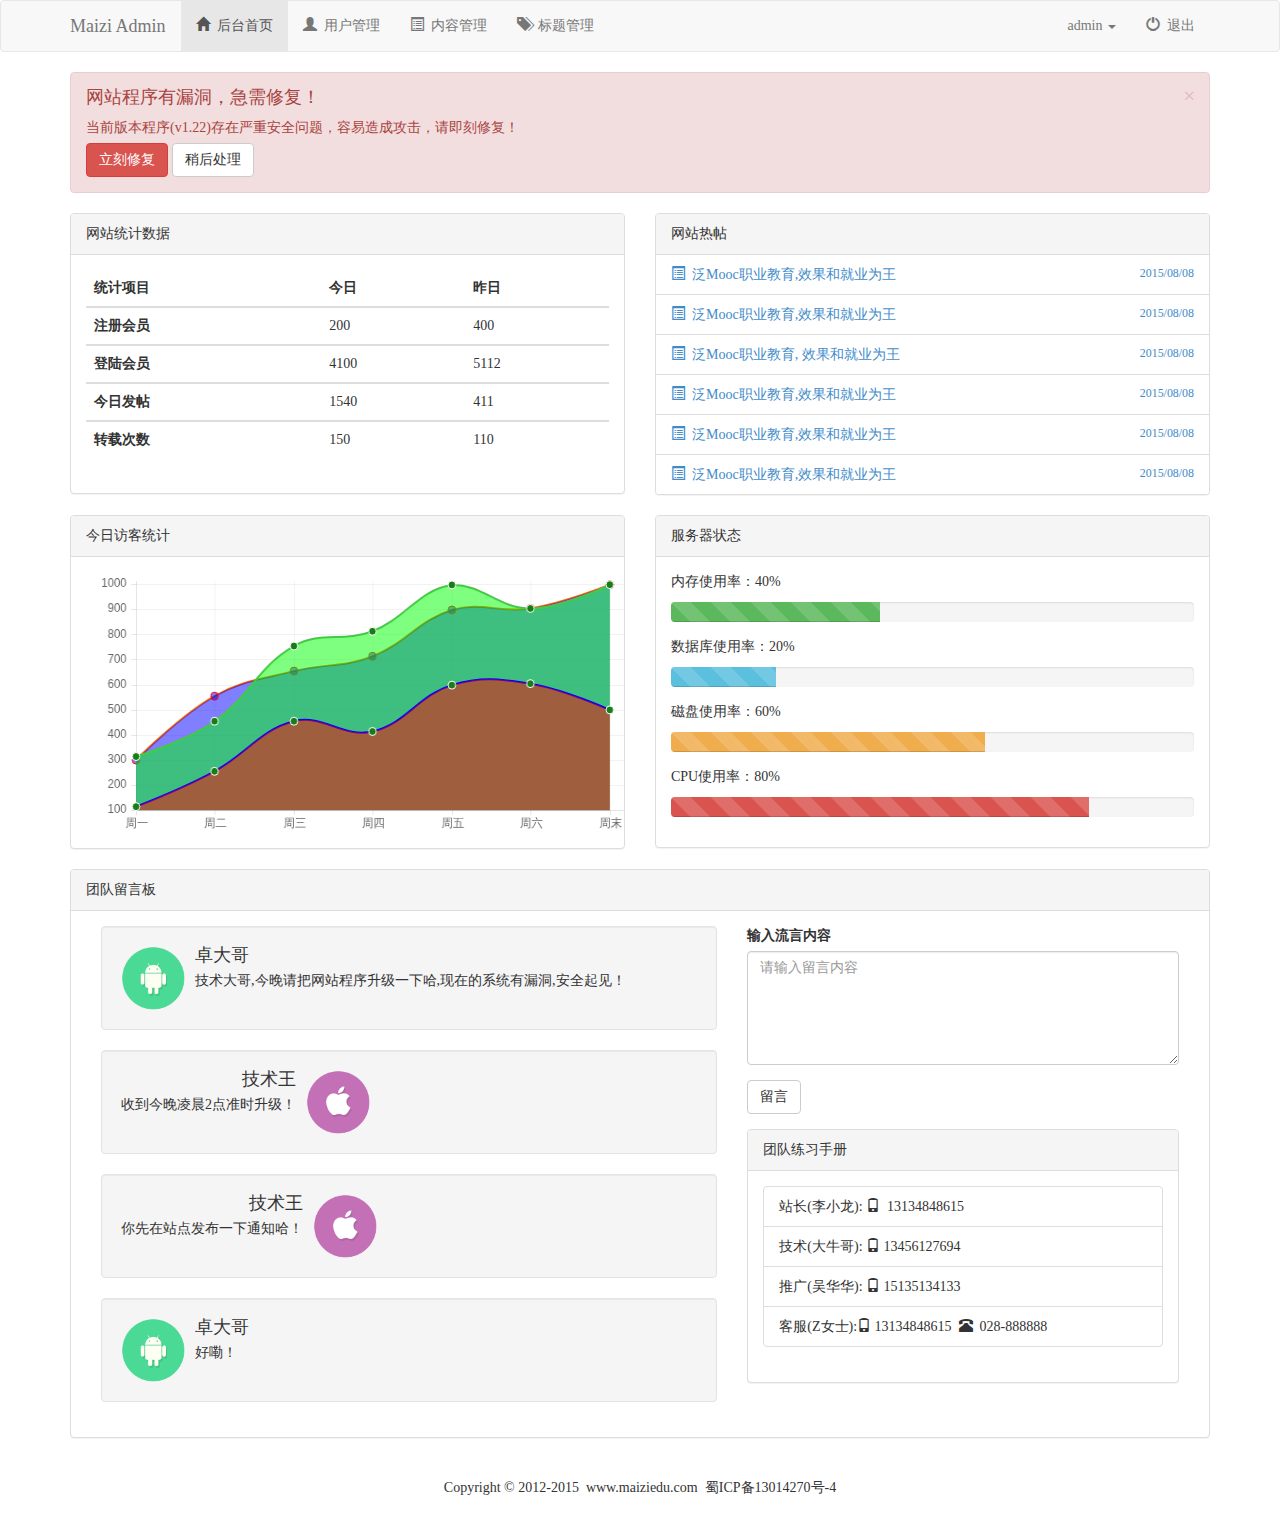
<file: index.html>
<!DOCTYPE html>
<html>
	<head>
		<meta charset="utf-8" />
		<meta http-equiv="X-UA-Compatible" content="IE=edge">
		<meta name="viewport" content="width=device-width,initial-scale=1,maximum-scale=1,user-scalable=no"/>

		<title></title>
		<link rel="stylesheet" href="css/bootstrap.css"/>
		<link rel="stylesheet" type="text/css" href="css/index.css"/>
		
	</head>
	<body>
		
		<!--导航-->
		<nav class="navbar navbar-default">
			<div class="container">
				<!--小屏幕导航按钮和logo-->
				<div class="navbar-header">
					<button class="navbar-toggle" data-toggle="collapse" data-target="#nav">
						<span class="icon-bar"></span>
						<span class="icon-bar"></span>
						<span class="icon-bar"></span>
					</button>
				<a href="index.html" class="navbar-brand">Maizi Admin</a>
				</div>
				<!--小屏幕导航按钮和logo-->
				
				<!--导航-->
				<div class="navbar-collapse collapse" id="nav">
					<ul class="nav navbar-nav">
						<li class="active"><a href="index.html"><i class="glyphicon glyphicon-home"></i>&nbsp;&nbsp;后台首页</a></li>
						<li><a href="user_list.html"><i class="glyphicon glyphicon-user"></i>&nbsp;&nbsp;用户管理</a></li>
						<li><a href="content.html"><i class="glyphicon glyphicon-list-alt"></i>&nbsp;&nbsp;内容管理</a></li>
						<li><a href="tag.html"><i class="glyphicon glyphicon-tags"></i>&nbsp;&nbsp;标题管理</a></li>
					</ul>
					<ul class="nav navbar-nav navbar-right">
						<li class="dropdown">
							<a id="dLabel" type="button" data-toggle="dropdown" aria-haspopup="false">
								admin
								<i class="caret"></i>
							</a>
							<ul class="dropdown-menu" aria-labelledby="dLabel">
								<li><a href=""><i class="glyphicon glyphicon-screenshot"></i>&nbsp;&nbsp;前台首页</a></li>
								<li><a href=""><i class="glyphicon glyphicon-user"></i>&nbsp;&nbsp;个人主页</a></li>
								<li><a href=""><i class="glyphicon glyphicon-cog"></i>&nbsp;&nbsp;个人设置</a></li>
								<li><a href=""><i class="glyphicon glyphicon-credit-card"></i>&nbsp;&nbsp;账户中心</a></li>
								<li><a href="#"><i class="glyphicon glyphicon-heart"></i>&nbsp;&nbsp;我的收藏</a></li>
							</ul>
						</li>
						<li><a href="#bbs"><i class="glyphicon glyphicon-off"></i>&nbsp;&nbsp;退出</a></li>
					</ul>
				</div>
				<!--导航-->
			</div>
		</nav>
		
			<!--导航-->
			
		<!--警告框-->
				<div class="container">
					<div class="row">
						<div class="col-md-12">
							<div class="alert alert-danger alert-dismissable fade in" role="alert">
								<button type="button" class="close" data-dismiss="alert" aria-label="Close"><i aria="hidden">×</i></button>
								<h4>网站程序有漏洞，急需修复！</h4>	
								<p>当前版本程序(v1.22)存在严重安全问题，容易造成攻击，请即刻修复！</p>
								<p>
									<button type="button" class="btn btn-danger">立刻修复</button>
									<button type="button" class="btn btn-default" data-dismiss="alert">稍后处理</button>
								</p>
							</div>
						</div>
						<div class="col-md-6">
							<div class="panel panel-default">
								<div class="panel-heading">网站统计数据</div>
								<div class="panel-body">
									<table class="table table-hover">
										<thead>
											<tr>
												<th>统计项目</th>
												<th>今日</th>
												<th>昨日</th>
											</tr>
										</thead>
										<tbody>
											<tr>
												<th scope="row">注册会员</th>
												<td>200</td>
												<td>400</td>
											</tr>
										</tbody>
										<tbody>
											<tr>
												<th scope="row">登陆会员</th>
												<td>4100</td>
												<td>5112</td>
											</tr>
										</tbody>
										<tbody>
											<tr>
												<th scope="row">今日发帖</th>
												<td>1540</td>
												<td>411</td>
											</tr>
										</tbody>
										<tbody>
											<tr>
												<th scope="row">转载次数</th>
												<td>150</td>
												<td>110</td>
											</tr>
										</tbody>
									</table>
								</div>
							</div>
						</div>
						<div class="col-md-6">
							<div class="panel panel-default">
								<div class="panel-heading">网站热帖</div>
									<ul class="list-group">
										<li class="list-group-item">
											<a href="index.html"><i class="glyphicon glyphicon-list-alt"></i>&nbsp;&nbsp;泛Mooc职业教育,效果和就业为王<small class="pull-right">2015/08/08</small></a>
										</li>
										<li class="list-group-item">
											<a href="index.html"><i class="glyphicon glyphicon-list-alt"></i>&nbsp;&nbsp;泛Mooc职业教育,效果和就业为王<small class="pull-right">2015/08/08</small></a>
										</li>
										<li class="list-group-item">
											<a href="index.html"><i class="glyphicon glyphicon-list-alt"></i>&nbsp;&nbsp;泛Mooc职业教育, 效果和就业为王<small class="pull-right">2015/08/08</small></a>
										</li>
										<li class="list-group-item">
											<a href="index.html"><i class="glyphicon glyphicon-list-alt"></i>&nbsp;&nbsp;泛Mooc职业教育,效果和就业为王<small class="pull-right">2015/08/08</small></a>
										</li>
										<li class="list-group-item">
											<a href="index.html"><i class="glyphicon glyphicon-list-alt"></i>&nbsp;&nbsp;泛Mooc职业教育,效果和就业为王<small class="pull-right">2015/08/08</small></a>
										</li>
										<li class="list-group-item">
											<a href="index.html"><i class="glyphicon glyphicon-list-alt"></i>&nbsp;&nbsp;泛Mooc职业教育,效果和就业为王<small class="pull-right">2015/08/08</small></a>
										</li>
									</ul>
							</div>
						</div>
						<div class="col-md-6">
							<div class="panel panel-default">
								<div class="panel-heading">今日访客统计</div>
								<div class="panel-body">
									<canvas id="canvas" class="col-md-12"></canvas>
								</div>	
								
							</div>
						</div>
						<div class="col-md-6">
							<div class="panel panel-default">
								<div class="panel-heading">服务器状态</div>
								<div class="panel-body">
									 <p>内存使用率：40%</p>
				                    <div class="progress">
				                        <div class="progress-bar progress-bar-success progress-bar-striped" style="width: 40%"></div>
				                    </div>
				                    <p>数据库使用率：20%</p>
				                    <div class="progress">
				                        <div class="progress-bar progress-bar-info progress-bar-striped" style="width: 20%"></div>
				                    </div>
				                    <p>磁盘使用率：60%</p>
				                    <div class="progress">
				                        <div class="progress-bar progress-bar-warning progress-bar-striped" style="width: 60%"></div>
				                    </div>
				                    <p>CPU使用率：80%</p>
				                    <div class="progress">
				                        <div class="progress-bar progress-bar-danger progress-bar-striped" style="width: 80%"></div>
				                    </div>
								</div>
							</div>
						</div>
						<!--留言板-->
						<div class="col-md-12">
							<div class="panel panel-default">
								<div class="panel-heading">团队留言板</div>
								<div class="panel-body">
									<div class="col-md-7">
										<div class="media well">
											<div class="media-left">
												<a href="#">
													<img class="media-object wh64" src="images/a.png" alt="卓大哥"/>
												</a>
											</div>
											<div class="media-body">
												<h4 class="media-heading">卓大哥</h4>
												技术大哥,今晚请把网站程序升级一下哈,现在的系统有漏洞,安全起见！
											</div>
										</div>
										<div class="media well">
											<div class="media-body text-right">
												<h4 class="media-heading">技术王</h4>
												收到今晚凌晨2点准时升级！
											</div>
											<div class="media-right">
												<a href="#">
													<img class="media-object wh64" src="images/b.png" alt="技术王"/>
												</a>
											</div>
										</div>
										<div class="media well">
											
											<div class="media-body text-right">
												<h4 class="media-heading">技术王</h4>
												你先在站点发布一下通知哈！
											</div>
											<div class="media-right">
												<a href="#">
													<img class="media-object wh64" src="images/b.png" alt="技术王"/>
												</a>
											</div>
										</div>
										<div class="media well">
											<div class="media-left">
												<a href="#">
													<img class="media-object wh64" src="images/a.png" alt="卓大哥"/>
												</a>
											</div>
											<div class="media-body">
												<h4 class="media-heading">卓大哥</h4>
												好嘞！
											</div>
										</div>
									</div>
									<div class="col-md-5">
										<form action="#">
											<div class="form-group">
												<label for="text1">输入流言内容</label>
												<textarea class="form-control" id="text1" rows="5" cols="10" placeholder="请输入留言内容"></textarea>
												<button type="submit" class="btn btn-default mar_t15">留言</button>
											</div>
										</form>
										<div class="panel panel-default">
											<div class="panel-heading">团队练习手册</div>
											<div class="panel-body">
												<ul class="list-group">
													<li class="list-group-item">站长(李小龙): <i class="glyphicon glyphicon-phone"></i>&nbsp; 13134848615</li>
													<li class="list-group-item">技术(大牛哥): <i class="glyphicon glyphicon-phone"></i>&nbsp;13456127694</li>
													<li class="list-group-item">推广(吴华华): <i class="glyphicon glyphicon-phone"></i>&nbsp;15135134133</li>
													<li class="list-group-item">客服(Z女士):<i class="glyphicon glyphicon-phone"></i>&nbsp;13134848615&nbsp;&nbsp;<span class="glyphicon glyphicon-phone-alt"></span>&nbsp;&nbsp;028-888888</li>
												</ul>
											</div>	
											
										</div>
									</div>
								</div>	
					
							</div>
						</div>
		<!--留言板-->
					</div>
				</div>
		<!--警告框-->
		
		
		
		<!--footer-->
			<footer>
				<div class="container">
					<div class="row">
						<div class="col-md-12">
							<p>Copyright&nbsp;©&nbsp;2012-2015&nbsp;&nbsp;www.maiziedu.com&nbsp;&nbsp;蜀ICP备13014270号-4 </p>
						</div>
					</div>
				</div>
			</footer>
		<!--footer-->
		
		<script src="js/jquery-1.11.3.js"> </script>
		<script src="js/bootstrap.js"> </script>	
		<script src="js/Chart.js"> </script>
		<script src="js/script.js"> </script>	
		
		
		<!-- HTML5 shim and Respond.js for IE8 support of HTML5 elements and media queries -->
    <!-- WARNING: Respond.js doesn't work if you view the page via file:// -->
    <!--[if lt IE 9]>
      <script src="http://cdn.bootcss.com/html5shiv/3.7.2/html5shiv.min.js"></script>
      <script src="http://cdn.bootcss.com/respond.js/1.4.2/respond.min.js"></script>
    <![endif]-->
	</body>
</html>
</file>
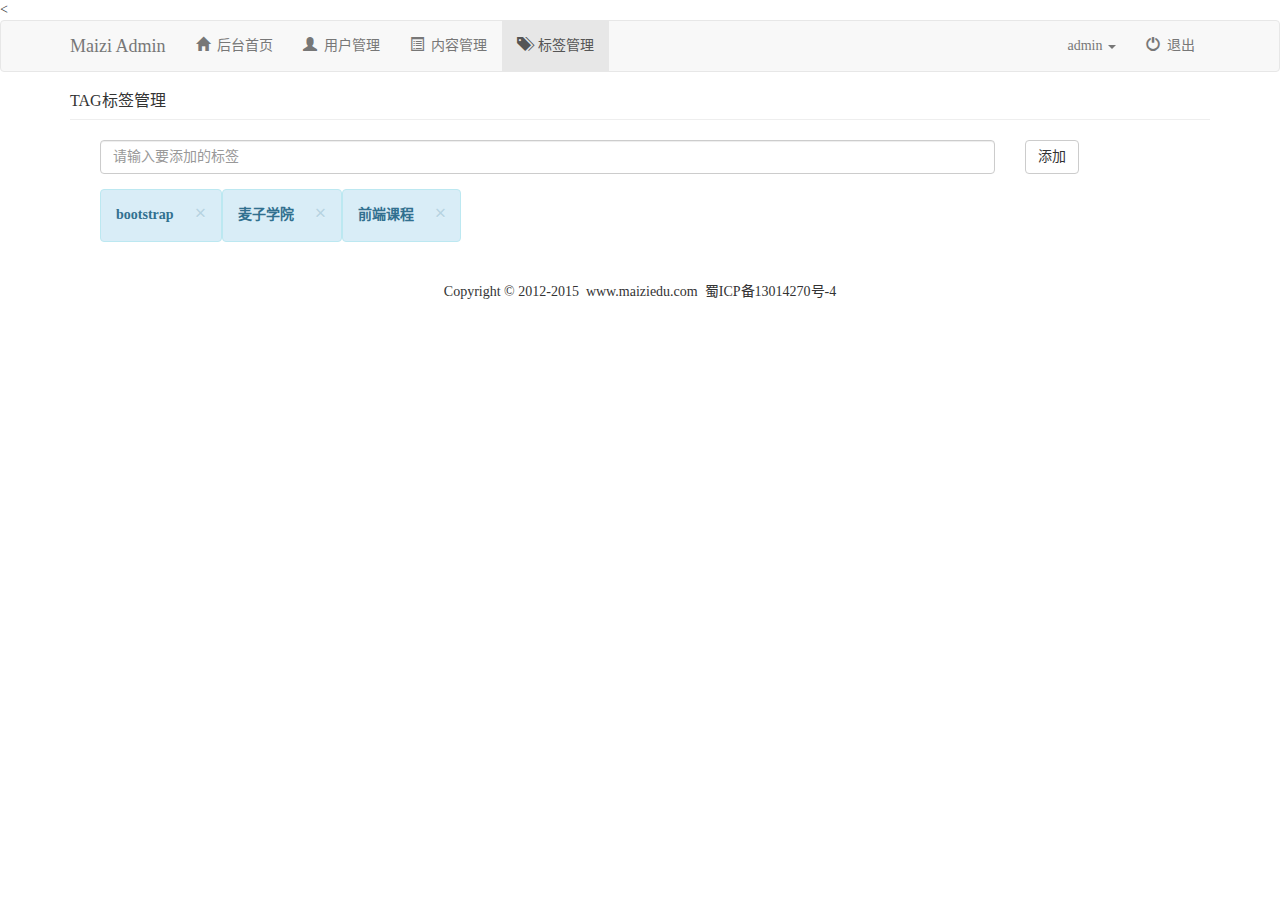
<file: tag.html>
<!DOCTYPE html>
<html lang="zh-CN">
<head>
    <meta charset="UTF-8">
    <meta http-equiv="X-UA-Compatible" content="IE=edge">
    <meta name="viewport" content="width=device-width, initial-scale=1 , user-scalable=no">
    <title>bootstrap项目实战</title>
    <<link rel="stylesheet" href="css/bootstrap.css"/>
	<link rel="stylesheet" type="text/css" href="css/index.css"/>
</head>
<body>
<!--导航-->
<nav class="navbar navbar-default">
    <div class="container">
        <!--小屏幕导航按钮和logo-->
        <div class="navbar-header">
            <button class="navbar-toggle" data-toggle="collapse" data-target=".navbar-collapse">
                <span class="icon-bar"></span>
                <span class="icon-bar"></span>
                <span class="icon-bar"></span>
            </button>
            <a href="index.html" class="navbar-brand">Maizi Admin</a>
        </div>
        <!--小屏幕导航按钮和logo-->
        <!--导航-->
        <div class="navbar-collapse collapse">
            <ul class="nav navbar-nav">
                <li><a href="index.html"><span class="glyphicon glyphicon-home"></span>&nbsp;&nbsp;后台首页</a></li>
                <li><a href="user_list.html"><span class="glyphicon glyphicon-user"></span>&nbsp;&nbsp;用户管理</a></li>
                <li><a href="content.html"><span class="glyphicon glyphicon-list-alt"></span>&nbsp;&nbsp;内容管理</a></li>
                <li class="active"><a href="tag.html"><span class="glyphicon glyphicon-tags"></span>&nbsp;&nbsp;标签管理</a></li>
            </ul>
            <ul class="nav navbar-nav navbar-right">
                <li class="dropdown">
                    <a id="dLabel" type="button" data-toggle="dropdown" aria-haspopup="true" aria-expanded="false">
                        admin
                        <span class="caret"></span>
                    </a>
                    <ul class="dropdown-menu" aria-labelledby="dLabel">
                        <li><a href="index.html"><span class="glyphicon glyphicon-screenshot"></span>&nbsp;&nbsp;前台首页</a></li>
                        <li><a href="index.html"><span class="glyphicon glyphicon-user"></span>&nbsp;&nbsp;个人主页</a></li>
                        <li><a href="index.html"><span class="glyphicon glyphicon-cog"></span>&nbsp;&nbsp;个人设置</a></li>
                        <li><a href="index.html"><span class="glyphicon glyphicon-credit-card"></span>&nbsp;&nbsp;账户中心</a></li>
                        <li><a href="index.html"><span class="glyphicon glyphicon-heart"></span>&nbsp;&nbsp;我的收藏</a></li>
                    </ul>
                </li>
                <li><a href="#bbs"><span class="glyphicon glyphicon-off"></span>&nbsp;&nbsp;退出</a></li>
            </ul>
        </div>
        <!--导航-->

    </div>
</nav>
<!--导航-->

<div class="container">
    <div class="row">
        <div class="col-md-12">
            <div class="page-header">
                <h1>TAG标签管理</h1>
            </div>
            <div class="col-md-12 pad0">
                <form>
                    <div class="col-md-10">
                        <input class="form-control" placeholder="请输入要添加的标签">
                    </div>
                    <div class="col-md-2">
                        <button type="submit" class="btn btn-default">添加</button>
                    </div>
                </form>
            </div>
            <div class="col-md-12 taglist" style="margin-left: 15px; margin-top: 15px;">
                <div class="alert alert-info alert-dismissible pull-left" role="alert">
                    <button type="button" class="close" data-dismiss="alert" aria-label="Close"><span aria-hidden="true">&times;</span></button>
                    <strong>bootstrap</strong>
                </div>
                <div class="alert alert-info alert-dismissible  pull-left" role="alert">
                    <button type="button" class="close" data-dismiss="alert" aria-label="Close"><span aria-hidden="true">&times;</span></button>
                    <strong>麦子学院</strong>
                </div>
                <div class="alert alert-info alert-dismissible  pull-left" role="alert">
                    <button type="button" class="close" data-dismiss="alert" aria-label="Close"><span aria-hidden="true">&times;</span></button>
                    <strong>前端课程</strong>
                </div>
            </div>
        </div>
    </div>
</div>

<!--footer-->
<footer>
    <div class="container">
        <div class="row">
            <div class="col-md-12">
                <p>
                    Copyright&nbsp;©&nbsp;2012-2015&nbsp;&nbsp;www.maiziedu.com&nbsp;&nbsp;蜀ICP备13014270号-4
                </p>
            </div>
        </div>
    </div>
</footer>
<!--footer-->


<script src="js/jquery-1.11.3.js"> </script>
<script src="js/bootstrap.js"> </script>	
</body>
</html>
</file>
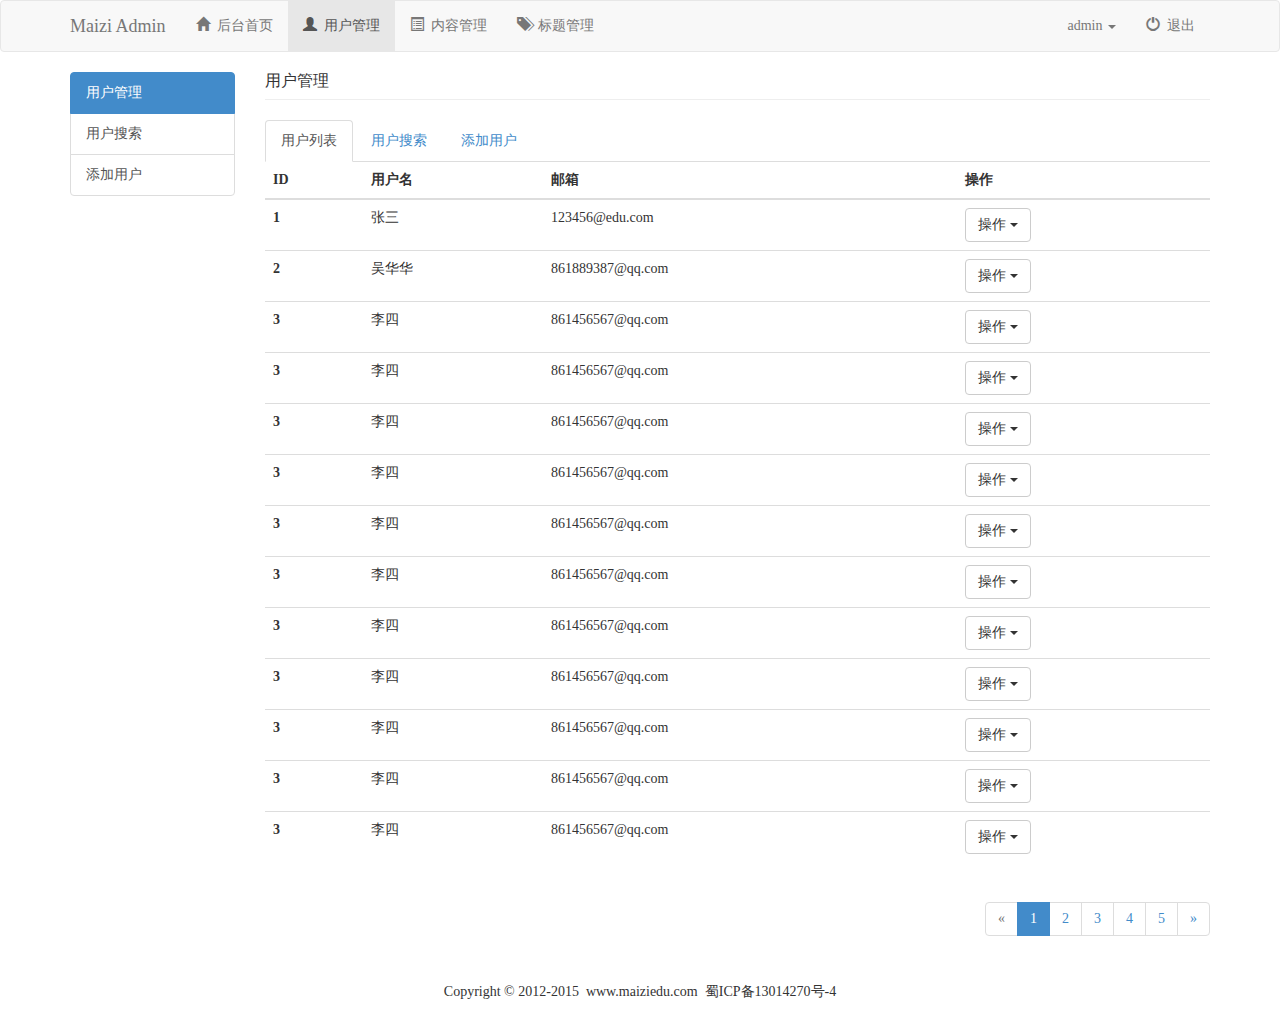
<file: user_list.html>
<!DOCTYPE html>
<html>
	<head>
		<meta charset="utf-8" />
		<meta http-equiv="X-UA-Compatible" content="IE=edge">
		<meta name="viewport" content="width=device-width,initial-scale=1,maximum-scale=1,user-scalable=no"/>

		<title></title>
		<link rel="stylesheet" href="css/bootstrap.css"/>
		<link rel="stylesheet" type="text/css" href="css/index.css"/>
		
	</head>
	<body>
		
		<!--导航-->
		<nav class="navbar navbar-default ">
			<div class="container">
				<!--小屏幕导航按钮和logo-->
				<div class="navbar-header">
					<button class="navbar-toggle" data-toggle="collapse" data-target="#nav">
						<span class="icon-bar"></span>
						<span class="icon-bar"></span>
						<span class="icon-bar"></span>
					</button>
				<a href="index.html" class="navbar-brand">Maizi Admin</a>
				</div>
				<!--小屏幕导航按钮和logo-->
				
				<!--导航-->
				<div class="navbar-collapse collapse" id="nav">
					<ul class="nav navbar-nav">
						<li><a href="index.html"><i class="glyphicon glyphicon-home"></i>&nbsp;&nbsp;后台首页</a></li>
						<li class="active"><a href="user_list.html"><i class="glyphicon glyphicon-user"></i>&nbsp;&nbsp;用户管理</a></li>
						<li><a href="content.html"><i class="glyphicon glyphicon-list-alt"></i>&nbsp;&nbsp;内容管理</a></li>
						<li><a href="tag.html"><i class="glyphicon glyphicon-tags"></i>&nbsp;&nbsp;标题管理</a></li>
					</ul>
					<ul class="nav navbar-nav navbar-right">
						<li class="dropdown">
							<a id="dLabel" type="button" data-toggle="dropdown" aria-haspopup="false">
								admin
								<i class="caret"></i>
							</a>
							<ul class="dropdown-menu" aria-labelledby="dLabel">
								<li><a href=""><i class="glyphicon glyphicon-screenshot"></i>&nbsp;&nbsp;前台首页</a></li>
								<li><a href=""><i class="glyphicon glyphicon-user"></i>&nbsp;&nbsp;个人主页</a></li>
								<li><a href=""><i class="glyphicon glyphicon-cog"></i>&nbsp;&nbsp;个人设置</a></li>
								<li><a href=""><i class="glyphicon glyphicon-credit-card"></i>&nbsp;&nbsp;账户中心</a></li>
								<li><a href="#"><i class="glyphicon glyphicon-heart"></i>&nbsp;&nbsp;我的收藏</a></li>
							</ul>
						</li>
						<li><a href="#bbs"><i class="glyphicon glyphicon-off"></i>&nbsp;&nbsp;退出</a></li>
					</ul>
				</div>
				<!--导航-->
			</div>
		</nav>
		
			<!--导航-->
		<div class="container">
			<div class="row">
				<div class="col-md-2">
					<div class="list-group">
						<a href="user_list.html" class="list-group-item active">用户管理</a>
						<a href="user_search.html" class="list-group-item">用户搜索</a>
						<!-------btntargemodal------->
							<a href="" role="button" class="list-group-item" data-toggle="modal" data-target="#myModal">添加用户</a>
					</div>
				</div>
				<div class="col-md-10">
					<div class="page-header">
						<h1>用户管理</h1>
					</div>
					<ul class="nav nav-tabs">
						<li class="active"><a href="user_list.html">用户列表</a></li>
						<li ><a href="user_search.html">用户搜索</a></li>
						<li >
							<!-------btntargemodal------->
							<a href="" role="button" data-toggle="modal" data-target="#myModal">添加用户</a>
						</li>
					</ul>
					<table class="table">
						<thead>
							<tr>
								<th>ID</th>
								<th>用户名</th>
								<th>邮箱</th>
								<th>操作</th>
							</tr>
							<tbody>
								<tr>
									<th scope="row">1</th>
									<td>张三</td>
									<td>123456@edu.com</td>
									<td >
										<div role="presentation" class="dropdown">
											<button class="btn btn-default dropdown-toggle" data-toggle="dropdown" role="button" aria-haspopup="true" aria-expanded="false" href="#">
												操作
												<span class="caret"></span>
											</button>
											<ul class="dropdown-menu">
												<li><a href="#">编辑</a></li>
												<li><a href="#">删除</a></li>
												<li><a href="#">锁定</a></li>
												<li><a href="#">修改密码</a></li>
											</ul>
										</div>
										
									</td>
								</tr>
								<tr>
									<th scope="row">2</th>
									<td>吴华华</td>
									<td>861889387@qq.com</td>
									<td>
										<div role="presentation" class="dropdown">
											<button class="btn btn-default dropdown-toggle" data-toggle="dropdown" role="button" aria-haspopup="true" aria-expanded="false" href="#">
												操作
												<span class="caret"></span>
											</button>
											<ul class="dropdown-menu">
												<li><a href="#">编辑</a></li>
												<li><a href="#">删除</a></li>
												<li><a href="#">锁定</a></li>
												<li><a href="#">修改密码</a></li>
											</ul>
										</div>
									</td>
								</tr>
								<tr>
									<th scope="row">3</th>
									<td>李四</td>
									<td>861456567@qq.com</td>
									<td>
										<div role="presentation" class="dropdown">
											<button class="btn btn-default dropdown-toggle" data-toggle="dropdown" role="button" aria-haspopup="true" aria-expanded="false" href="#">
												操作
												<span class="caret"></span>
											</button>
											<ul class="dropdown-menu">
												<li><a href="#">编辑</a></li>
												<li><a href="#">删除</a></li>
												<li><a href="#">锁定</a></li>
												<li><a href="#">修改密码</a></li>
											</ul>
										</div>
									</td>
								</tr>
								<tr>
									<th scope="row">3</th>
									<td>李四</td>
									<td>861456567@qq.com</td>
									<td>
										<div role="presentation" class="dropdown">
											<button class="btn btn-default dropdown-toggle" data-toggle="dropdown" role="button" aria-haspopup="true" aria-expanded="false" href="#">
												操作
												<span class="caret"></span>
											</button>
											<ul class="dropdown-menu">
												<li><a href="#">编辑</a></li>
												<li><a href="#">删除</a></li>
												<li><a href="#">锁定</a></li>
												<li><a href="#">修改密码</a></li>
											</ul>
										</div>
									</td>
								</tr>
								<tr>
									<th scope="row">3</th>
									<td>李四</td>
									<td>861456567@qq.com</td>
									<td>
										<div role="presentation" class="dropdown">
											<button class="btn btn-default dropdown-toggle" data-toggle="dropdown" role="button" aria-haspopup="true" aria-expanded="false" href="#">
												操作
												<span class="caret"></span>
											</button>
											<ul class="dropdown-menu">
												<li><a href="#">编辑</a></li>
												<li><a href="#">删除</a></li>
												<li><a href="#">锁定</a></li>
												<li><a href="#">修改密码</a></li>
											</ul>
										</div>
									</td>
								</tr>
								<tr>
									<th scope="row">3</th>
									<td>李四</td>
									<td>861456567@qq.com</td>
									<td>
										<div role="presentation" class="dropdown">
											<button class="btn btn-default dropdown-toggle" data-toggle="dropdown" role="button" aria-haspopup="true" aria-expanded="false" href="#">
												操作
												<span class="caret"></span>
											</button>
											<ul class="dropdown-menu">
												<li><a href="#">编辑</a></li>
												<li><a href="#">删除</a></li>
												<li><a href="#">锁定</a></li>
												<li><a href="#">修改密码</a></li>
											</ul>
										</div>
									</td>
								</tr>
								<tr>
									<th scope="row">3</th>
									<td>李四</td>
									<td>861456567@qq.com</td>
									<td>
										<div role="presentation" class="dropdown">
											<button class="btn btn-default dropdown-toggle" data-toggle="dropdown" role="button" aria-haspopup="true" aria-expanded="false" href="#">
												操作
												<span class="caret"></span>
											</button>
											<ul class="dropdown-menu">
												<li><a href="#">编辑</a></li>
												<li><a href="#">删除</a></li>
												<li><a href="#">锁定</a></li>
												<li><a href="#">修改密码</a></li>
											</ul>
										</div>
									</td>
								</tr>
								<tr>
									<th scope="row">3</th>
									<td>李四</td>
									<td>861456567@qq.com</td>
									<td>
										<div role="presentation" class="dropdown">
											<button class="btn btn-default dropdown-toggle" data-toggle="dropdown" role="button" aria-haspopup="true" aria-expanded="false" href="#">
												操作
												<span class="caret"></span>
											</button>
											<ul class="dropdown-menu">
												<li><a href="#">编辑</a></li>
												<li><a href="#">删除</a></li>
												<li><a href="#">锁定</a></li>
												<li><a href="#">修改密码</a></li>
											</ul>
										</div>
									</td>
								</tr>
								<tr>
									<th scope="row">3</th>
									<td>李四</td>
									<td>861456567@qq.com</td>
									<td>
										<div role="presentation" class="dropdown">
											<button class="btn btn-default dropdown-toggle" data-toggle="dropdown" role="button" aria-haspopup="true" aria-expanded="false" href="#">
												操作
												<span class="caret"></span>
											</button>
											<ul class="dropdown-menu">
												<li><a href="#">编辑</a></li>
												<li><a href="#">删除</a></li>
												<li><a href="#">锁定</a></li>
												<li><a href="#">修改密码</a></li>
											</ul>
										</div>
									</td>
								</tr>
								<tr>
									<th scope="row">3</th>
									<td>李四</td>
									<td>861456567@qq.com</td>
									<td>
										<div role="presentation" class="dropdown">
											<button class="btn btn-default dropdown-toggle" data-toggle="dropdown" role="button" aria-haspopup="true" aria-expanded="false" href="#">
												操作
												<span class="caret"></span>
											</button>
											<ul class="dropdown-menu">
												<li><a href="#">编辑</a></li>
												<li><a href="#">删除</a></li>
												<li><a href="#">锁定</a></li>
												<li><a href="#">修改密码</a></li>
											</ul>
										</div>
									</td>
								</tr>
								<tr>
									<th scope="row">3</th>
									<td>李四</td>
									<td>861456567@qq.com</td>
									<td>
										<div role="presentation" class="dropdown">
											<button class="btn btn-default dropdown-toggle" data-toggle="dropdown" role="button" aria-haspopup="true" aria-expanded="false" href="#">
												操作
												<span class="caret"></span>
											</button>
											<ul class="dropdown-menu">
												<li><a href="#">编辑</a></li>
												<li><a href="#">删除</a></li>
												<li><a href="#">锁定</a></li>
												<li><a href="#">修改密码</a></li>
											</ul>
										</div>
									</td>
								</tr>
								<tr>
									<th scope="row">3</th>
									<td>李四</td>
									<td>861456567@qq.com</td>
									<td>
										<div role="presentation" class="dropdown">
											<button class="btn btn-default dropdown-toggle" data-toggle="dropdown" role="button" aria-haspopup="true" aria-expanded="false" href="#">
												操作
												<span class="caret"></span>
											</button>
											<ul class="dropdown-menu">
												<li><a href="#">编辑</a></li>
												<li><a href="#">删除</a></li>
												<li><a href="#">锁定</a></li>
												<li><a href="#">修改密码</a></li>
											</ul>
										</div>
									</td>
								</tr>
								<tr>
									<th scope="row">3</th>
									<td>李四</td>
									<td>861456567@qq.com</td>
									<td>
										<div role="presentation" class="dropdown">
											<button class="btn btn-default dropdown-toggle" data-toggle="dropdown" role="button" aria-haspopup="true" aria-expanded="false" href="#">
												操作
												<span class="caret"></span>
											</button>
											<ul class="dropdown-menu">
												<li><a href="#">编辑</a></li>
												<li><a href="#">删除</a></li>
												<li><a href="#">锁定</a></li>
												<li><a href="#">修改密码</a></li>
											</ul>
										</div>
									</td>
								</tr>
								
							</tbody>
						</thead>
					</table>
					<nav class="pull-right">
						<ul class="pagination">
							<li class="disabled"><a href="#" aria-label="Previous"><span aria-hidden="true">&laquo</span></a></li>
							<li class="active"><a href="#">1</a></li>
							<li class=""><a href="#">2</a></li>
							<li class=""><a href="#">3</a></li>
							<li class=""><a href="#">4</a></li>
							<li class=""><a href="#">5</a></li>
							<li><a href="#"><span aria-hidden="true">&raquo</span></a></li>
						</ul>
					</nav>
				</div>
			</div>
		</div>
		
		<!--modal-->
			<div class="modal fade" id="myModal" tabindex="-1" role="dialog" aria-labelledby="myModalLabel">
				<div class="modal-dialog" role="document">
					<div class="modal-content">
						<div class="modal-header">
							<button type="button" class="close" aria-label="Close"><span aria-hidden="true"></span></button>
							<h4 class="modal-title" id="myModalLabel">添加用户</h4>					
						</div>
						<div class="modal-body">
							<form action="#">
								<div class="form-group">
									<label for="addname">用户名</label>
									<input type="text" id="addname" class="form-control" placeholder="用户名" />
								</div>
								<div class="form-group">
									<label for="addpassword">用户密码</label>
									<input type="text" id="addpassword" class="form-control" placeholder="请输入用户密码" />
								</div>
								<div class="form-group">
									<label for="addpassword1">确认用户密码</label>
									<input type="text" id="addpassword1" class="form-control" placeholder="请确认用户密码" />
								</div>
								<div class="form-group">
									<label for="addemail">请输入邮箱</label>
									<input type="email" id="addemail" class="form-control" placeholder="请输入邮箱" />
								</div>
								<div class="form-group">
									<label for="addyonghuzu">所属用户组</label>
									<select id="addyonghuzu" class="form-control">
										<option >限制会员</option>
										<option >新手上路</option>
										<option >注册会员</option>
										<option >中级会员</option>
										<option >高级会员</option>
									</select>
								</div>
							</form>
						</div>
						<div class="modal-footer">
							<button type="button" class="btn btn-default" data-dismiss="modal">关闭</button>
							<button type="button" class="btn btn-primary">提交</button>
						</div>
					</div>
				</div>
			</div>
		
		<!--modal-->
		
		
		<!--footer-->
			<footer>
				<div class="container">
					<div class="row">
						<div class="col-md-12">
							<p>Copyright&nbsp;©&nbsp;2012-2015&nbsp;&nbsp;www.maiziedu.com&nbsp;&nbsp;蜀ICP备13014270号-4 </p>
						</div>
					</div>
				</div>
			</footer>
		<!--footer-->
		
		<script src="js/jquery-1.11.3.js"> </script>
		<script src="js/bootstrap.js"> </script>	
		
			
		
		
		<!-- HTML5 shim and Respond.js for IE8 support of HTML5 elements and media queries -->
    <!-- WARNING: Respond.js doesn't work if you view the page via file:// -->
    <!--[if lt IE 9]>
      <script src="http://cdn.bootcss.com/html5shiv/3.7.2/html5shiv.min.js"></script>
      <script src="http://cdn.bootcss.com/respond.js/1.4.2/respond.min.js"></script>
    <![endif]-->
	</body>
</html>
</file>
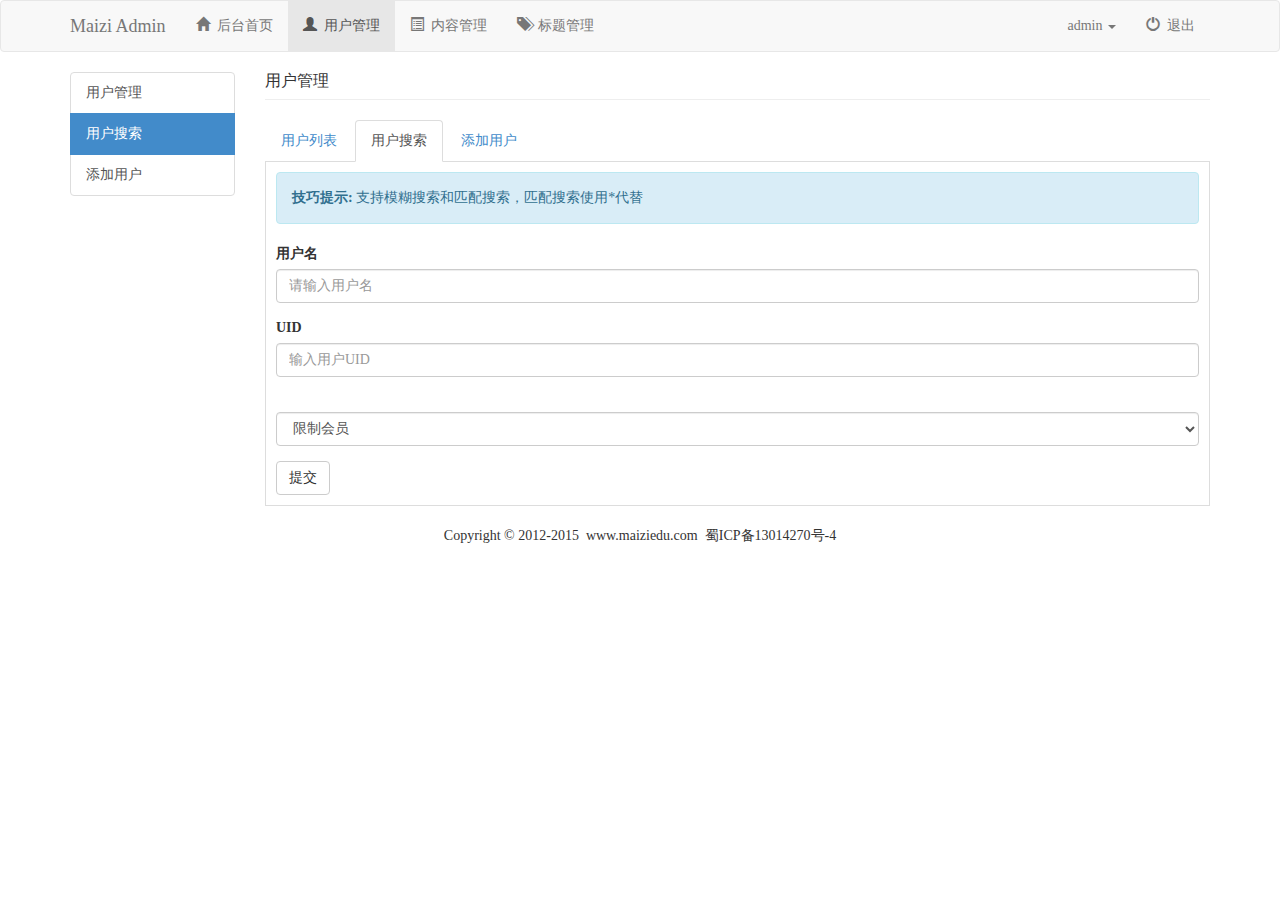
<file: user_search.html>
<!DOCTYPE html>
<html>
	<head>
		<meta charset="utf-8" />
		<meta http-equiv="X-UA-Compatible" content="IE=edge">
		<meta name="viewport" content="width=device-width,initial-scale=1,maximum-scale=1,user-scalable=no"/>

		<title></title>
		<link rel="stylesheet" href="css/bootstrap.css"/>
		<link rel="stylesheet" type="text/css" href="css/index.css"/>
		
	</head>
	<body>
		
		<!--导航-->
		<nav class="navbar navbar-default ">
			<div class="container">
				<!--小屏幕导航按钮和logo-->
				<div class="navbar-header">
					<button class="navbar-toggle" data-toggle="collapse" data-target="#nav">
						<span class="icon-bar"></span>
						<span class="icon-bar"></span>
						<span class="icon-bar"></span>
					</button>
				<a href="index.html" class="navbar-brand">Maizi Admin</a>
				</div>
				<!--小屏幕导航按钮和logo-->
				
				<!--导航-->
				<div class="navbar-collapse collapse" id="nav">
					<ul class="nav navbar-nav">
						<li><a href="index.html"><i class="glyphicon glyphicon-home"></i>&nbsp;&nbsp;后台首页</a></li>
						<li class="active"><a href="user_list.html"><i class="glyphicon glyphicon-user"></i>&nbsp;&nbsp;用户管理</a></li>
						<li><a href="content.html"><i class="glyphicon glyphicon-list-alt"></i>&nbsp;&nbsp;内容管理</a></li>
						<li><a href="tag.html"><i class="glyphicon glyphicon-tags"></i>&nbsp;&nbsp;标题管理</a></li>
					</ul>
					<ul class="nav navbar-nav navbar-right">
						<li class="dropdown">
							<a id="dLabel" type="button" data-toggle="dropdown" aria-haspopup="false">
								admin
								<i class="caret"></i>
							</a>
							<ul class="dropdown-menu" aria-labelledby="dLabel">
								<li><a href=""><i class="glyphicon glyphicon-screenshot"></i>&nbsp;&nbsp;前台首页</a></li>
								<li><a href=""><i class="glyphicon glyphicon-user"></i>&nbsp;&nbsp;个人主页</a></li>
								<li><a href=""><i class="glyphicon glyphicon-cog"></i>&nbsp;&nbsp;个人设置</a></li>
								<li><a href=""><i class="glyphicon glyphicon-credit-card"></i>&nbsp;&nbsp;账户中心</a></li>
								<li><a href="#"><i class="glyphicon glyphicon-heart"></i>&nbsp;&nbsp;我的收藏</a></li>
							</ul>
						</li>
						<li><a href="#bbs"><i class="glyphicon glyphicon-off"></i>&nbsp;&nbsp;退出</a></li>
					</ul>
				</div>
				<!--导航-->
			</div>
		</nav>
		
			<!--导航-->
		<div class="container">
			<div class="row">
				<div class="col-md-2">
					<div class="list-group">
						<a href="user_list.html" class="list-group-item">用户管理</a>
						<a href="user_search.html" class="list-group-item active">用户搜索</a>
						
						<a href="" role="button" class="list-group-item" data-toggle="modal" data-target="#myModal">添加用户</a>
					</div>
				</div>
				<div class="col-md-10">
					<div class="page-header">
						<h1>用户管理</h1>
					</div>
					<ul class="nav nav-tabs">
						<li ><a href="user_list.html">用户列表</a></li>
						<li class="active"><a href="user_search.html">用户搜索</a></li>
						<li><!-------btntargemodal------->
							<a href="" role="button" data-toggle="modal" data-target="#myModal">添加用户</a>
						</li>
					</ul>
					<form action="#" class="user_search">
						<div class="alert alert-info" role="alert">
							<strong>技巧提示:</strong>
							支持模糊搜索和匹配搜索，匹配搜索使用*代替
						</div>
						<div class="form-group">
							<label for="name">用户名</label>
							<input type="text" id="name" class="form-control" placeholder="请输入用户名" />
						</div>
						<div class="form-group">
							<label for="uid">UID</label>
							<input type="text" id="uid" class="form-control" placeholder="输入用户UID" />
						</div>
						<div class="form-group">
							<label for="yonghuzu"></label>
							<select id="yonghuzu" class="form-control">
								<option value="">限制会员</option>
								<option value="">新手上路</option>
								<option value="">注册会员</option>
								<option value="">中级会员</option>
								<option value="">高级会员</option>
							</select>
						</div>
						<button class="btn btn-default">提交</button>
					</form>
					
				</div>
			</div>
		</div>
		
		<!--modal-->
			<div class="modal fade" id="myModal" tabindex="-1" role="dialog" aria-labelledby="myModalLabel">
				<div class="modal-dialog" role="document">
					<div class="modal-content">
						<div class="modal-header">
							<button type="button" class="close" aria-label="Close"><span aria-hidden="true"></span></button>
							<h4 class="modal-title" id="myModalLabel">添加用户</h4>					
						</div>
						<div class="modal-body">
							<form action="#">
								<div class="form-group">
									<label for="addname">用户名</label>
									<input type="text" id="addname" class="form-control" placeholder="用户名" />
								</div>
								<div class="form-group">
									<label for="addpassword">用户密码</label>
									<input type="text" id="addpassword" class="form-control" placeholder="请输入用户密码" />
								</div>
								<div class="form-group">
									<label for="addpassword1">确认用户密码</label>
									<input type="text" id="addpassword1" class="form-control" placeholder="请确认用户密码" />
								</div>
								<div class="form-group">
									<label for="addemail">请输入邮箱</label>
									<input type="email" id="addemail" class="form-control" placeholder="请输入邮箱" />
								</div>
								<div class="form-group">
									<label for="addyonghuzu">所属用户组</label>
									<select id="addyonghuzu" class="form-control">
										<option >限制会员</option>
										<option >新手上路</option>
										<option >注册会员</option>
										<option >中级会员</option>
										<option >高级会员</option>
									</select>
								</div>
							</form>
						</div>
						<div class="modal-footer">
							<button type="button" class="btn btn-default" data-dismiss="modal">关闭</button>
							<button type="button" class="btn btn-primary">提交</button>
						</div>
					</div>
				</div>
			</div>
		
		<!--modal-->
		
		<!--footer-->
			<footer>
				<div class="container">
					<div class="row">
						<div class="col-md-12">
							<p>Copyright&nbsp;©&nbsp;2012-2015&nbsp;&nbsp;www.maiziedu.com&nbsp;&nbsp;蜀ICP备13014270号-4 </p>
						</div>
					</div>
				</div>
			</footer>
		<!--footer-->
		
		<script src="js/jquery-1.11.3.js"> </script>
		<script src="js/bootstrap.js"> </script>	
		
			
		
		
		<!-- HTML5 shim and Respond.js for IE8 support of HTML5 elements and media queries -->
    <!-- WARNING: Respond.js doesn't work if you view the page via file:// -->
    <!--[if lt IE 9]>
      <script src="http://cdn.bootcss.com/html5shiv/3.7.2/html5shiv.min.js"></script>
      <script src="http://cdn.bootcss.com/respond.js/1.4.2/respond.min.js"></script>
    <![endif]-->
	</body>
</html>
</file>
<file: css/index.css>
body{
	font-family: "microsoft yahei";
}
/*网站热帖li的padding*/
li.list-group-item {
    padding-bottom: 9px;
}
/*进度条边距*/
.progress {
    margin-bottom: 15px;
}
/*头像图像宽高*/
.wh64{
	width: 64px;
	height: 64px;
	border-radius: 50%;
}
/*边距*/
.mar_t15{
	margin-top: 15px;
}
/*page-header*/
.page-header{
	margin-top: 0;
}
.page-header h1{
	margin: 0;
	font-size: 16px;
}
/*搜索表单*/
.user_search{
	    padding: 10px;
	    border: solid 1px #ddd;
	    border-top: none;

}







/*footer*/
footer{
	text-align: center;
	font-weight: 400;
	padding: 20px;
}
</file>
